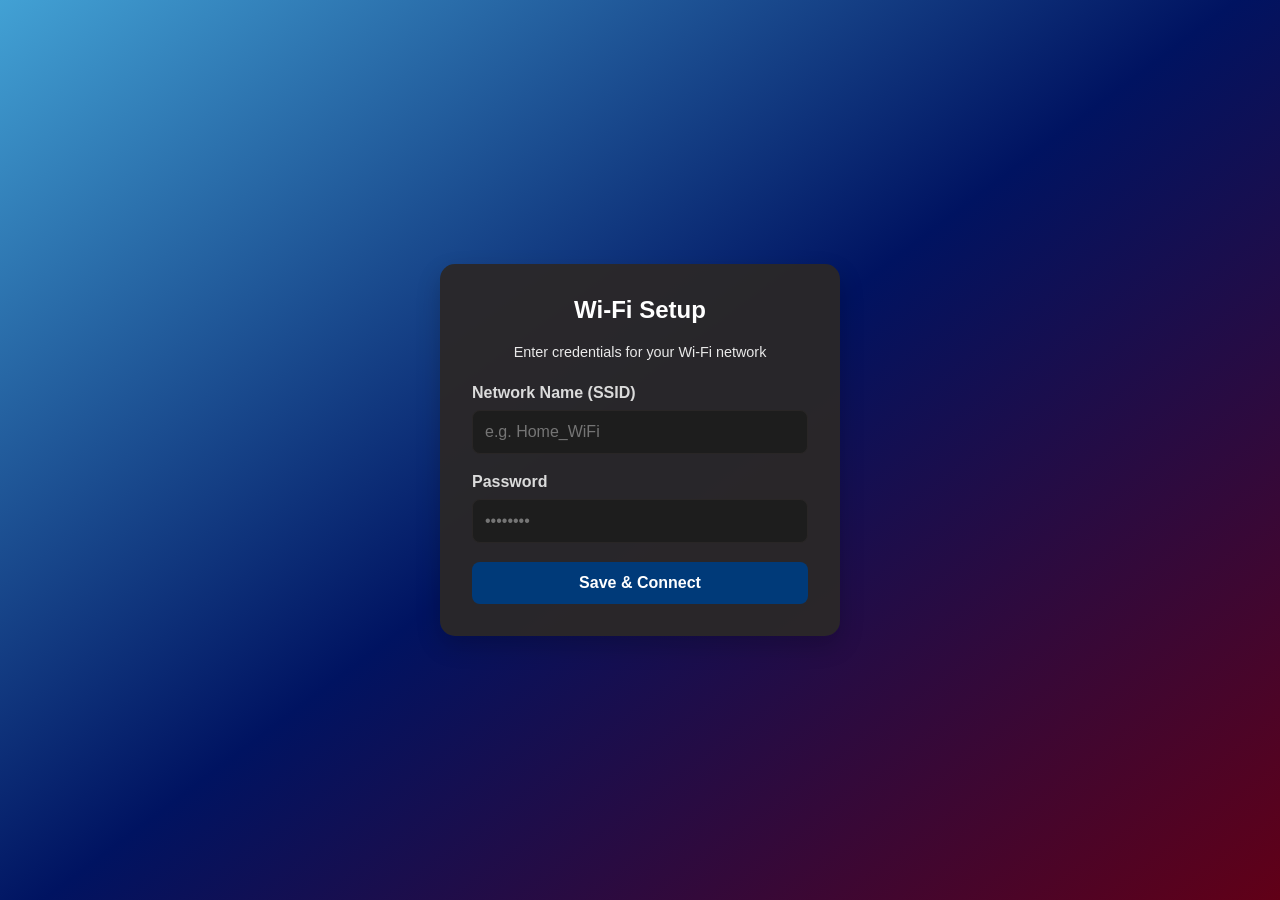
<file: V2_firmware/gwV2_wifi/main/web/index.html>
<!DOCTYPE html>
<html lang="en">
<head>
    <meta charset="UTF-8">
    <meta name="viewport" content="width=device-width, initial-scale=1.0">
    <title>Product Name</title>
    <link rel="stylesheet" href="style.css">
</head>
<body>
    <div class="container">
        <form action="/save" method="POST" class="config-form">
            <h2>Wi-Fi Setup</h2>
            <p>Enter credentials for your Wi-Fi network</p>
            
            <div class="input-group">
                <label for="ssid">Network Name (SSID)</label>
                <input type="text" id="ssid" name="ssid" placeholder="e.g. Home_WiFi" required>
            </div>

            <div class="input-group">
                <label for="pass">Password</label>
                <input type="password" id="pass" name="pass" placeholder="••••••••" required>
            </div>

            <button type="submit">Save & Connect</button>
        </form>
    </div>
</body>
</html>
</file>
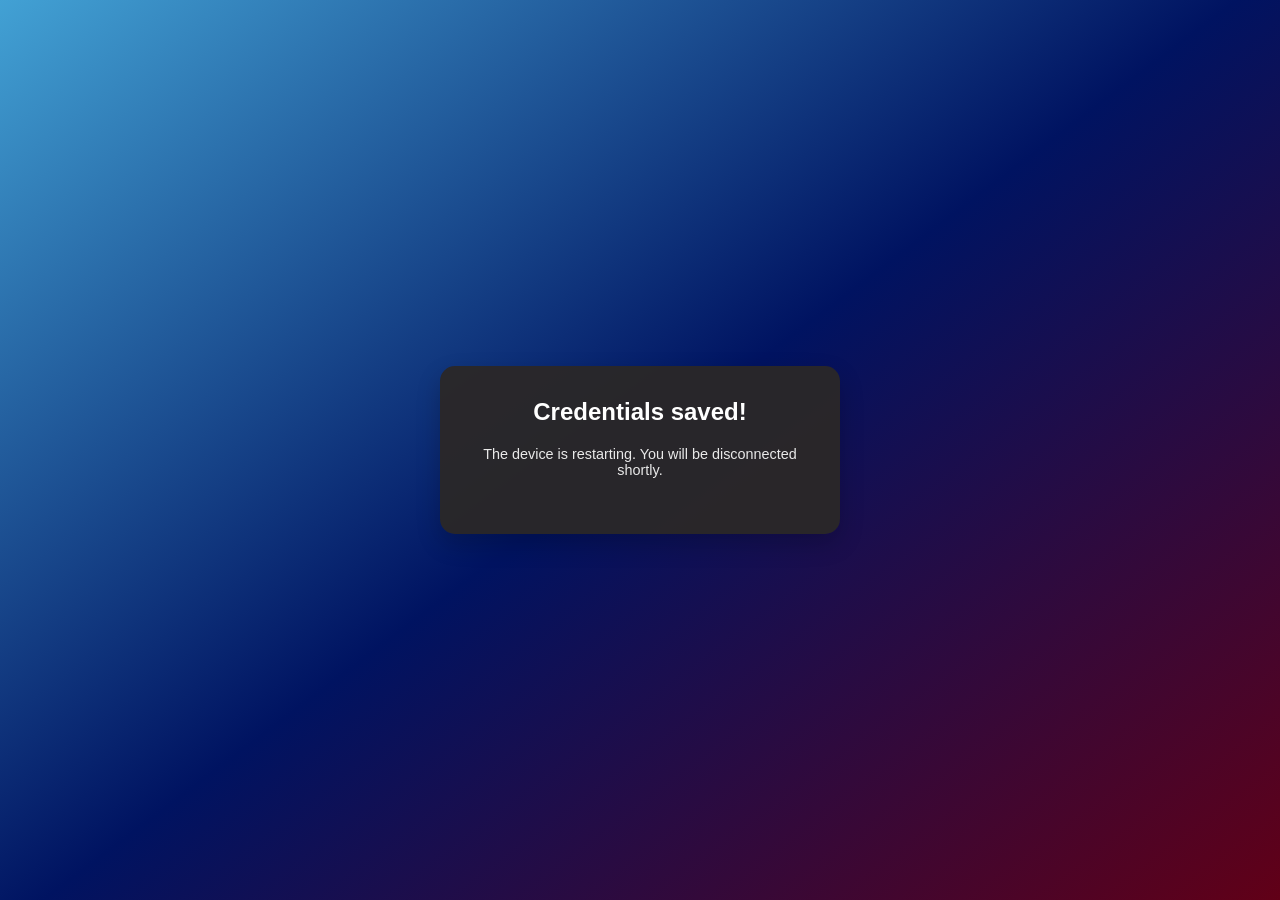
<file: V2_firmware/gwV2_wifi/main/web/save.html>
<!DOCTYPE html>
<html lang="en">
<head>
    <meta charset="UTF-8">
    <meta name="viewport" content="width=device-width, initial-scale=1.0">
    <title>Product Name</title>
    <link rel="stylesheet" href="style.css">
</head>
<body>
    <div class="container">
        <meta http-equiv="refresh" content="5; url=https://www.google.com">
        <form class="config-form">
            <h2>Credentials saved!</h2>
            <p>The device is restarting. You will be disconnected shortly.</p>
        </form>
    </div>
</body>
</html>
</file>
<file: V2_firmware/gwV2_wifi/main/web/style.css>
:root {
    background: #42a1d4;
    background: linear-gradient(143deg,rgba(66, 161, 212, 1) 0%, rgba(0, 19, 97, 1) 50%, rgba(97, 0, 23, 1) 100%);
}

body {
    margin: 0;
    padding: 0;
    font-family: 'Segoe UI', Tahoma, Geneva, Verdana, sans-serif;
    background: var(--bg-grad);
    height: 100vh;
    display: flex;
    justify-content: center;
    align-items: center;
}

.container {
    width: 90%;
    max-width: 400px;
}

.config-form {
    background: rgba(43, 40, 40, 0.95);
    padding: 2rem;
    border-radius: 15px;
    box-shadow: 0 10px 25px rgba(0,0,0,0.2);
}

h2 {
    margin-top: 0;
    color: #ffffff;
    text-align: center;
}

p {
    color: #e9e9e9;
    font-size: 0.9rem;
    text-align: center;
    margin-bottom: 1.5rem;
}

.input-group {
    margin-bottom: 1.2rem;
}

label {
    display: block;
    margin-bottom: 0.5rem;
    color: #dbdbdb;
    font-weight: 600;
}

input {
    width: 100%;
    padding: 12px;
    border: 1px solid #292626;
    border-radius: 8px;
    box-sizing: border-box; /* Crucial for width: 100% */
    font-size: 1rem;
    background-color: #1d1d1d;
    color: #fff;
}

input:focus {
    outline: none;
    border-color: var(--primary);
    box-shadow: 0 0 0 2px rgba(0,123,255,0.25);
}

button {
    width: 100%;
    padding: 12px;
    background-color: var(--primary);
    color: white;
    border: none;
    border-radius: 8px;
    font-size: 1rem;
    font-weight: 600;
    cursor: pointer;
    transition: background 0.3s;
    background-color: #003a79;
}

button:hover {
    background-color: #0056b3;
}
</file>
